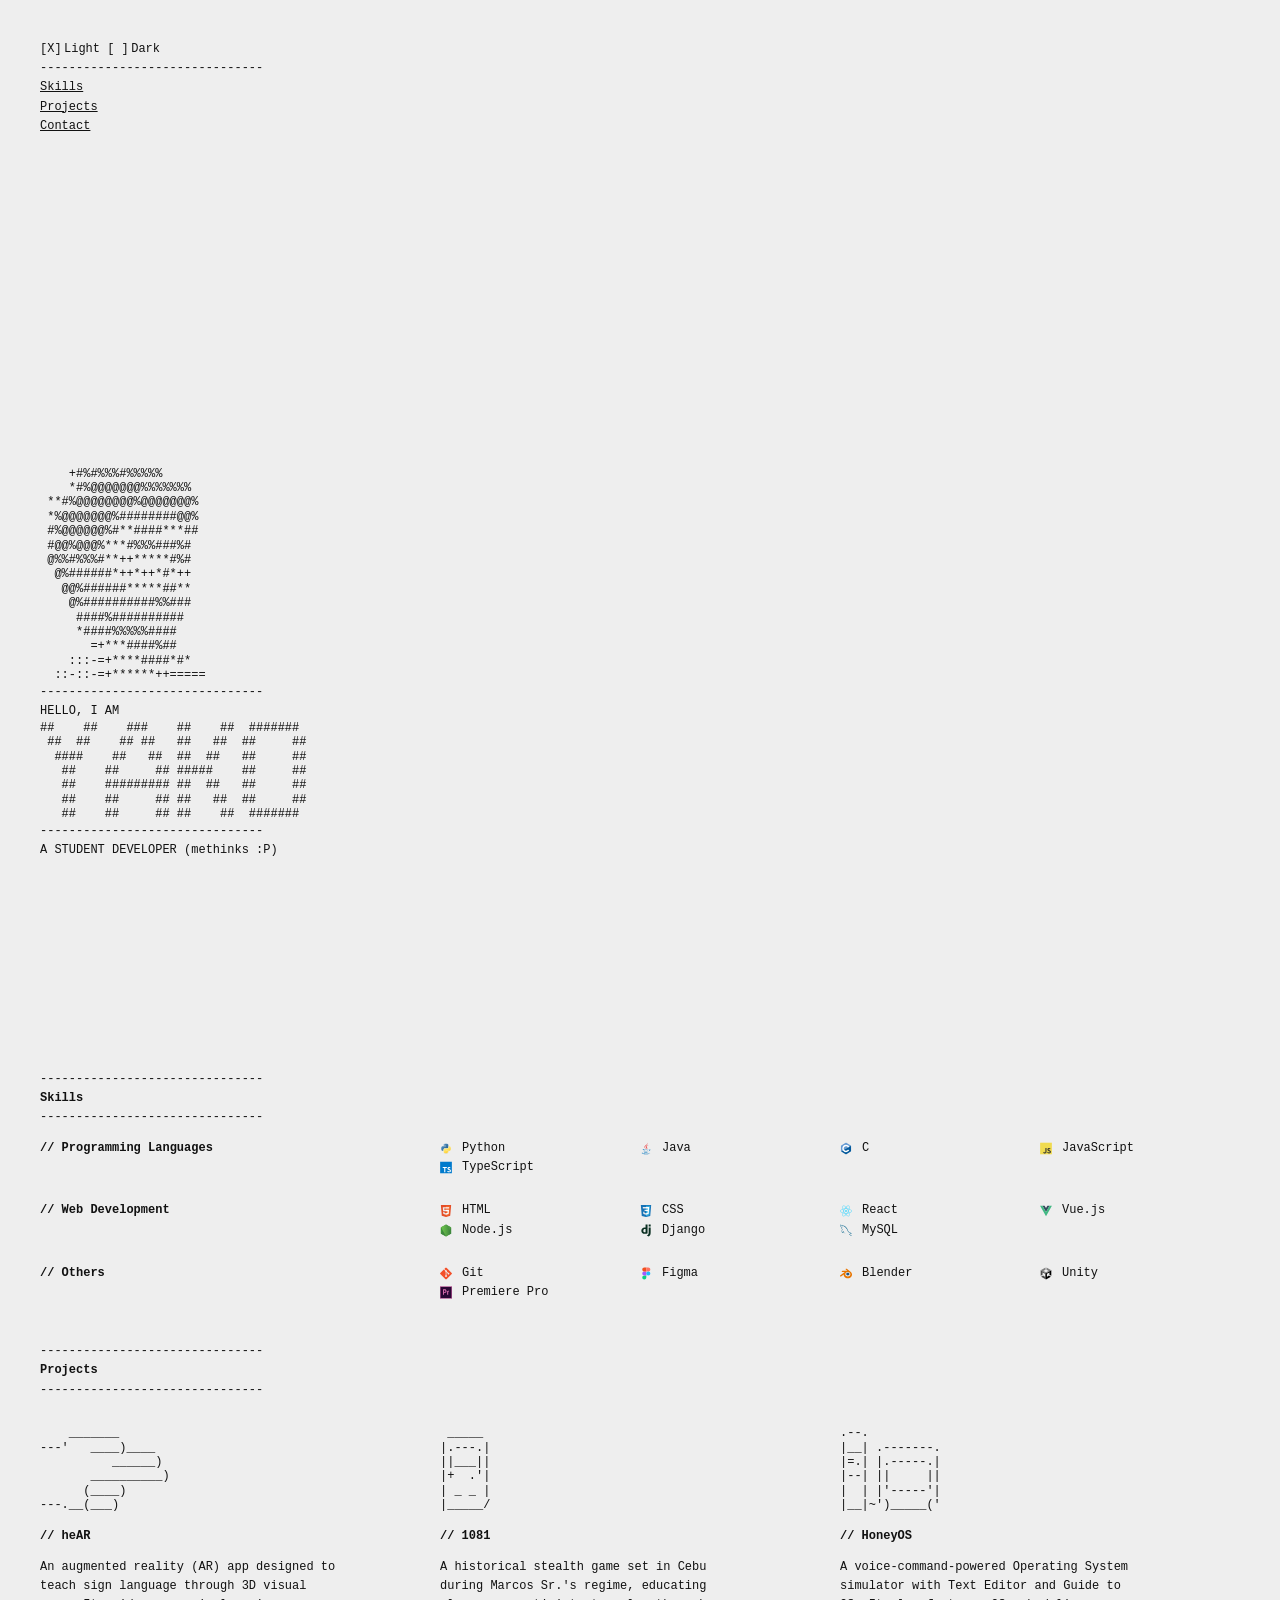
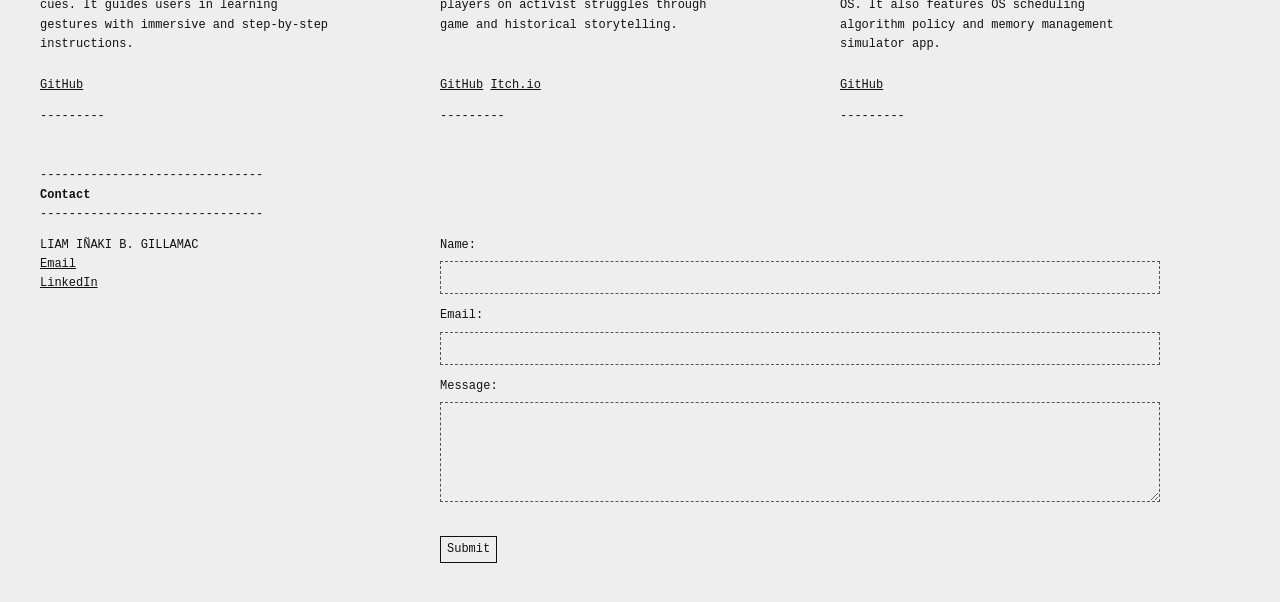
<file: index.html>
<!DOCTYPE html>
<html lang="en">
<head>
    <meta charset="UTF-8">
    <meta name="viewport" content="width=device-width, initial-scale=1.0">
    <title>Yako</title>
    <link rel="stylesheet" href="style.css">
    <link rel="icon" href="images/icon.svg" type="image/x-icon">
</head>
<body>
    <nav>
        <div class="theme-toggle">
            <input type="radio" name="theme" id="light" checked>
            <label for="light">Light</label>
            
            <input type="radio" name="theme" id="dark">
            <label for="dark">Dark</label>
        </div>
        <ul class="nav-links">
            <li><a href="#skills">Skills</a></li>
            <li><a href="#projects">Projects</a></li>
            <li><a href="#contact">Contact</a></li>
        </ul> 
    </nav>
    <section class="hero">
        <div class="ascii-art">    +#%#%%%#%%%%%    
    *#%@@@@@@@%%%%%%% 
 **#%@@@@@@@@%@@@@@@@%
 *%@@@@@@@%########@@%
 #%@@@@@@%#**####***##
 #@@%@@@%***#%%%###%# 
 @%%#%%%#**++*****#%# 
  @%######*++*++*#*++ 
   @@%######*****##** 
    @%##########%%### 
     ####%##########  
     *####%%%%%####   
       =+***####%##       
    :::-=+****####*#*     
  ::-::-=+******++=====</div>
        <p>
            HELLO, I AM </br>
        </p>
        <div class="ascii-art">##    ##    ###    ##    ##  #######  
 ##  ##    ## ##   ##   ##  ##     ## 
  ####    ##   ##  ##  ##   ##     ## 
   ##    ##     ## #####    ##     ## 
   ##    ######### ##  ##   ##     ## 
   ##    ##     ## ##   ##  ##     ## 
   ##    ##     ## ##    ##  #######  </div>
        <!-- <p>
            or you can call me </br> 
            LIAM IÑAKI GILLAMAC :DDD </br>
        </p> -->
        <p>
            A STUDENT DEVELOPER (methinks :P)
        </p>
    </section>
    <section class="ascii-art-section">
        <div class="ascii-art">
          _
        -=\`\
    |\ ____\_\__
  -=\c`""""""" "`)
     `~~~~~/ /~~`
       -==/ /
         '-'
        </div>
    </section>
    <!-- Skills Section -->
    <section id="skills">
        <h1 class="section-title">Skills</h1>
        <!-- Programming Languages -->
        <div class="skill-group">
            <h2>Programming Languages</h2>
            <div class="skill-items">
                <div class="skill-item">
                    <img src="images/python.svg" alt="Python">
                    Python
                </div>
                <div class="skill-item">
                    <img src="images/java.svg" alt="Java">
                    Java
                </div>
                <div class="skill-item">
                    <img src="images/c.svg" alt="C">
                    C
                </div>
                <div class="skill-item">
                    <img src="images/javascript.svg" alt="JavaScript">
                    JavaScript
                </div>
                <div class="skill-item">
                    <img src="images/typescript.svg" alt="TypeScript">
                    TypeScript
                </div>
            </div>
        </div>

        <!-- Web Development -->
        <div class="skill-group">
            <h2>Web Development</h2>
            <div class="skill-items">
                <div class="skill-item">
                    <img src="images/html5.svg" alt="HTML">
                    HTML
                </div>
                <div class="skill-item">
                    <img src="images/css3.svg" alt="CSS">
                    CSS
                </div>
                <div class="skill-item">
                    <img src="images/react.svg" alt="React">
                    React
                </div>
                <div class="skill-item">
                    <img src="images/vuejs.svg" alt="Vue.js">
                    Vue.js
                </div>
                <div class="skill-item">
                    <img src="images/nodejs.svg" alt="Node.js">
                    Node.js
                </div>
                <div class="skill-item">
                    <img src="images/django.svg" alt="Django">
                    Django
                </div>
                <div class="skill-item">
                    <img src="images/mysql.svg" alt="MySQL">
                    MySQL
                </div>
            </div>
        </div>

        <!-- Others -->
        <div class="skill-group">
            <h2>Others</h2>
            <div class="skill-items">
                <div class="skill-item">
                    <img src="images/git.svg" alt="Git">
                    Git
                </div>
                <div class="skill-item">
                    <img src="images/figma.svg" alt="Figma">
                    Figma
                </div>
                <div class="skill-item">
                    <img src="images/blender.svg" alt="Blender">
                    Blender
                </div>
                <div class="skill-item">
                    <img src="images/unity.svg" alt="Unity">
                    Unity
                </div>
                <div class="skill-item">
                    <img src="images/premierepro.svg" alt="Premiere Pro">
                    Premiere Pro
                </div>
            </div>
        </div>
    </section>

    <!-- Projects Section -->
    <section id="projects"> 
        <h1>Projects</h1>
        <div class="projects">
            <!-- Project 1 -->
            <div class="project">
                <div class="ascii-art">
    _______
---'   ____)____
          ______)
       __________)
      (____)
---.__(___)
                </div>
                <h2 class="project-title">heAR</h2>
                <p class="project-desc">
                    An augmented reality (AR) app designed to teach sign language through 3D visual cues. It guides users in learning gestures with immersive and step-by-step instructions.
                </p>
                <p class="project-links">
                    <a href="https://github.com/liaminaki/heAR">GitHub</a>
                </p>
            </div>
            <!-- Project 2 -->
            <div class="project">
                <div class="ascii-art">
 _____
|.---.|
||___||
|+  .'|
| _ _ |
|_____/
                </div>
                <h2 class="project-title">1081</h2>
                <p class="project-desc">
                    A historical stealth game set in Cebu during Marcos Sr.'s regime, educating players on activist struggles through game and historical storytelling.
                </p>
                <p class="project-links">
                    <a href="https://github.com/liaminaki/1081">GitHub</a>
                    <a href="https://liaminaki.itch.io/1081">Itch.io</a>
                </p>
            </div>
            <!-- Project 3 -->
            <div class="project">
                <div class="ascii-art">
.--.
|__| .-------.
|=.| |.-----.|
|--| ||     ||
|  | |'-----'|
|__|~')_____('
                </div>
                <h2 class="project-title">HoneyOS</h2>
                <p class="project-desc">
                    A voice-command-powered Operating System simulator with Text Editor and Guide to OS. It also features OS scheduling algorithm policy and memory management simulator app.
                </p>
                <p class="project-links">
                    <a href="https://github.com/liaminaki/HoneyOS">GitHub</a>
                </p>
            </div>
        </div>
    </section>
    <section id="contact">
        <h1>Contact</h1>
        <div class="contact-container">
            <div class="contact-info">
                <p>LIAM IÑAKI B. GILLAMAC</p>
                <ul class="nav-links">
                    <li><a href="mailto:lbgillamac@up.edu.ph">Email</a></li>
                    <li><a href="https://www.linkedin.com/in/liamiñaki/">LinkedIn</a></li>
                </ul>
            </div>
            <div class="contact-form">
                <form>
                    <label for="name">Name:</label>
                    <input type="text" id="name" name="name">
                
                    <label for="email">Email:</label>
                    <input type="email" id="email" name="email">
                
                    <label for="message">Message:</label>
                    <textarea id="message" name="message"></textarea>
                
                    <button type="submit">Submit</button>
                  </form>
            </div>
        </div>
    </section>

    <script>
        const lightRadio = document.getElementById('light');
        const darkRadio = document.getElementById('dark');
        
        function updateTheme() {
            if (lightRadio.checked) {
                document.body.classList.remove('dark-theme');
            } else if (darkRadio.checked) {
                document.body.classList.add('dark-theme');
            }
        }

        // Default to system preference
        darkRadio.checked = window.matchMedia('(prefers-color-scheme: dark)').matches;
        updateTheme();

        // Override system preference if user selects a theme
        lightRadio.addEventListener('change', updateTheme);
        darkRadio.addEventListener('change', updateTheme);

        // Listen for system preference changes
        window.matchMedia('(prefers-color-scheme: dark)').addEventListener('change',({ matches }) => {
            if (matches) 
                darkRadio.checked = true;
            else
                lightRadio.checked = true;
            updateTheme();
        })
    </script>
</body>
</html>
</file>
<file: style.css>
/* Basic Styles */
:root {
    --bg: #eee;
    --text: #111;
}

* {
    margin: 0;
    padding: 0;
    box-sizing: border-box;
}

body {
    font-family: monospace, 'Courier New', Courier;
    line-height: 1.6;
    font-size: 0.75em;
    margin: 40px;
    background-color: var(--bg);
    color: var(--text);
    transition: background-color 0.3s, color 0.3s;
}

body.dark-theme {
    --bg: #111;
    --text: #eee;
}

section {
    margin-bottom: 40px;
}

h1, h2, nav, .hero {
    min-width: 300px;
}

h1, h2 {
    font-size: 1em;
    margin-top: 0;
    margin-bottom: 1em;
    font-weight: bold;
}

h1::before, 
h1::after,
.hero p::before,
nav .nav-links::before {
    content: "-------------------------------";
    display: block;
    font-weight: normal;
}

h2::before {
    content: "// ";
}

a {
    text-decoration: underline;
    cursor: pointer;
    color: inherit;
}

a:hover {
    color: var(--bg); 
    background-color: var(--text);
}

button {
    background-color: var(--bg);
    padding: 0.25em 0.5em;
    color: var(--text);
    font: inherit;
    border: 1px solid var(--text);
    margin-top: 15px;
    cursor: pointer;
}

button:hover {
    background-color: var(--text);
    color: var(--bg);
}

nav {
    height: 100px;
    display: block;
}

.ascii-art {
    white-space: pre;
    line-height: 1.2;
}

.nav-links {
    list-style: none;
}

/* Hero section */
.hero {
    height:  calc(100vh - 180px);
    display: flex;
    justify-content: flex-end;
    align-items: flex-start;
    flex-direction: column;
}

/* SKills section */
.skill-group, .contact-container {
    margin-bottom: 2em;
    display: flex;
    flex-wrap: wrap;
}

.skill-group h2 {
    flex: 1;
    min-width: 200px;
}

.skill-items {
    flex: 2;
    display: grid;
    grid-template-columns: repeat(auto-fill, minmax(200px, 1fr));
}

.skill-item {
    display: flex;
    font-size: 1em;
}

.skill-item img {
    margin-right: 10px;
    width: 1em;
}

/* Projects section */
.projects {
    display: grid;
    grid-template-columns: repeat(auto-fit, minmax(300px, 1fr));
}

.project {
    max-width: 300px;
}

.project-desc {
    min-height: 100px;
    margin-bottom: 1.5em; 
}

.project::after {
    content: "---------";
    display: block;
    margin-top: 1em;
}

/* Theme toggle */
.theme-toggle input[type="radio"] {
    display: none;
}

.theme-toggle label {
    cursor: pointer;
    padding-left: 2em;
    position: relative;
}

.theme-toggle label::before {
    content: "[ ]";
    position: absolute;
    left: 0;
}

#light:checked ~ label[for="light"]::before,
#dark:checked ~ label[for="dark"]::before {
    content: "[X]";
}

/* Contact Form */
.contact-info {
    flex: 1;
    min-width: 200px;
}

.contact-form {
    flex: 2;
    min-width: 300px;
}

.contact-form form {
    width: 90%;
}

.contact-form label {
    display: block;
    margin-bottom: 0.5em;
}

.contact-form input,
.contact-form textarea {
  border: 1px dashed #555;
  background-color: transparent;
  color: var(--text);
  font: inherit;
  padding: 6px;
  width: 100%;
  margin-bottom: 1em;
}

.contact-form input:focus,
.contact-form textarea:focus {
    outline: none;
    border: 1px solid var(--text);
    border-color: var(--text); 
}

.contact-form textarea {
  height: 100px;
}

/* Flying Plane */
.ascii-art-section {
    display: flex;
    overflow: hidden;
    justify-content: flex-end;
    width: 0%;
    animation: moveRightAtScroll 1s linear;
    animation-timeline: scroll();
}

@keyframes moveRightAtScroll {
    80% {width: 100%;}
}

/* Responsive Layout */
@media (max-width: 768px) {

  .contact-container {
    flex-direction: column;
  }  

  .contact-info {
    margin-top: 40px;
    order: 2;
  }

  .contact-info::before {
    content: "-------------------------------";
  }

  .contact-form {
    order: 1;
  }

  .contact-form form {
    width: 100%;
  }
}
</file>
